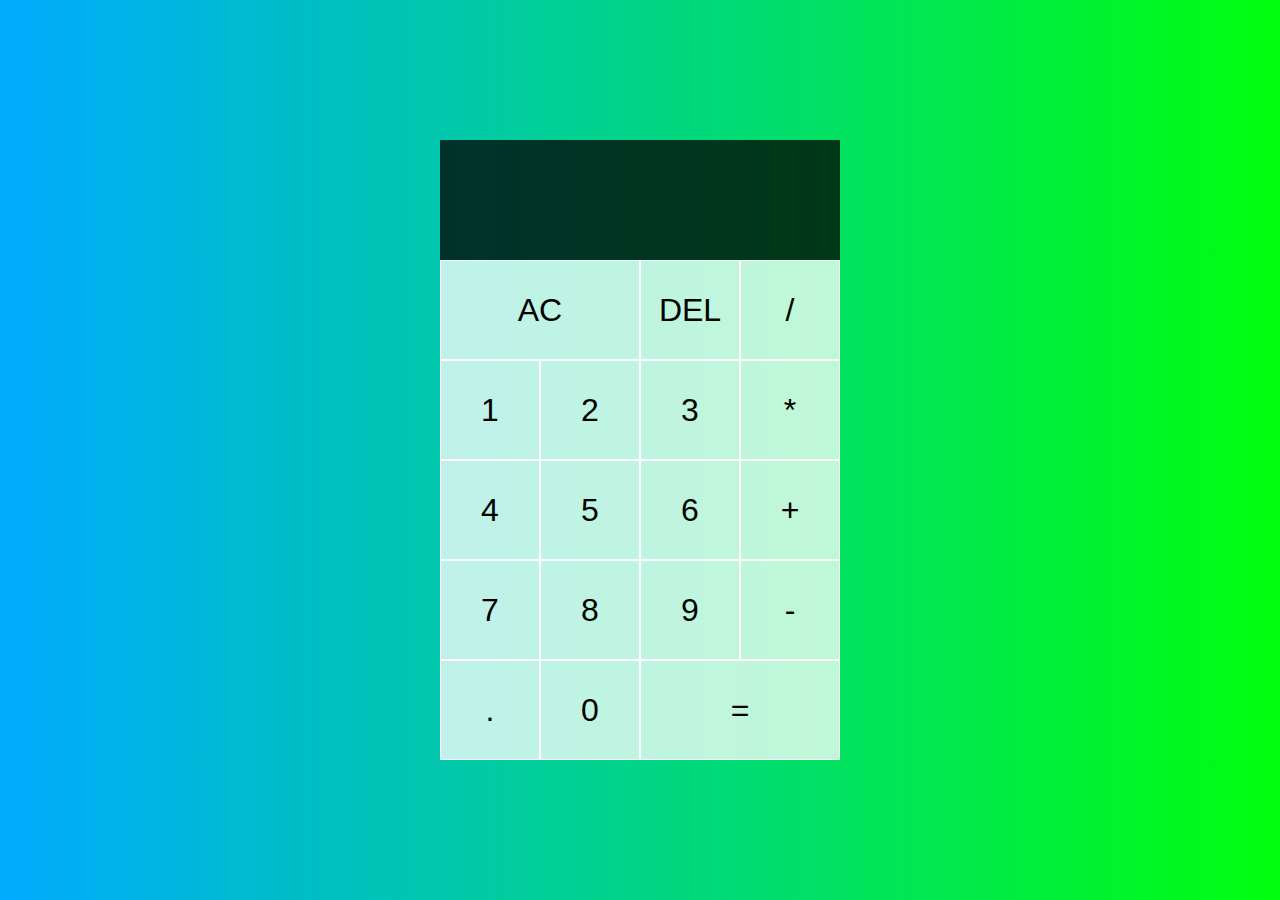
<file: index.html>
<!DOCTYPE html>
<html lang="en">

<head>
    <meta charset="UTF-8">
    <script src="https://code.jquery.com/jquery-3.6.0.min.js" integrity="sha256-/xUj+3OJU5yExlq6GSYGSHk7tPXikynS7ogEvDej/m4=" crossorigin="anonymous"></script>

    <meta http-equiv="X-UA-Compatible" content="IE=edge">
    <meta name="viewport" content="width=device-width, initial-scale=1.0">
    <link rel="stylesheet" href="css/styles.css">
    <title>calculator</title>
</head>

<body>
    <div class="calculator-grid">
        <div class="output">
            <div data-previous-operand class="previous-operand"></div>
            <div data-current-operand class="current-operand"></div>
        </div>
        <button data-all-clear class="span-two">AC</button>
        <button data-delete>DEL</button>
        <button data-operation>/</button>
        <button data-number>1</button>
        <button data-number>2</button>
        <button data-number>3</button>
        <button data-operation>*</button>
        <button data-number>4</button>
        <button data-number>5</button>
        <button data-number>6</button>
        <button data-operation>+</button>
        <button data-number>7</button>
        <button data-number>8</button>
        <button data-number>9</button>
        <button data-operation>-</button>
        <button data-number>.</button>
        <button data-number>0</button>
        <button data-equals class="span-two">=</button>
    </div>

    <script src="./scripts.js"></script>
</body>

</html>
</file>
<file: css/styles.css>
*,
        *::after,
        *::before {
            box-sizing: border-box;
            font-family: sans-serif;
            font-weight: normal;
        }
        
        body {
            padding: 0;
            margin: 0;
            background: linear-gradient(to right, #00aaff, #00ff0c);
        }
        
        .calculator-grid {
            display: grid;
            justify-content: center;
            align-content: center;
            min-height: 100vh;
            grid-template-columns: repeat(4, 100px);
            grid-template-rows: minmax(120px, auto)repeat(5, 100px);
        }
        
        .calculator-grid>button {
            cursor: pointer;
            font-size: 2rem;
            border: 1px solid white;
            outline: none;
            background-color: rgba(255, 255, 255, .75);
        }
        
        .calculator-grid>button:hover {
            background-color: rgba(255, 255, 255, .9);
        }
        
        .span-two {
            grid-column: span 2;
        }
        
        .output {
            grid-column: 1 / -1;
            background-color: rgba(0, 0, 0, .75);
            display: flex;
            align-items: flex-end;
            justify-content: space-around;
            flex-direction: column;
            padding: 10px;
            word-wrap: break-word;
            word-break: break-all;
        }
        
        .output .previous-operand {
            color: rgba(255, 255, 255, .75);
            font-size: 1.5rem;
        }
        
        .output .current-operand {
            color: white;
            font-size: 2.5rem;
        }
</file>
